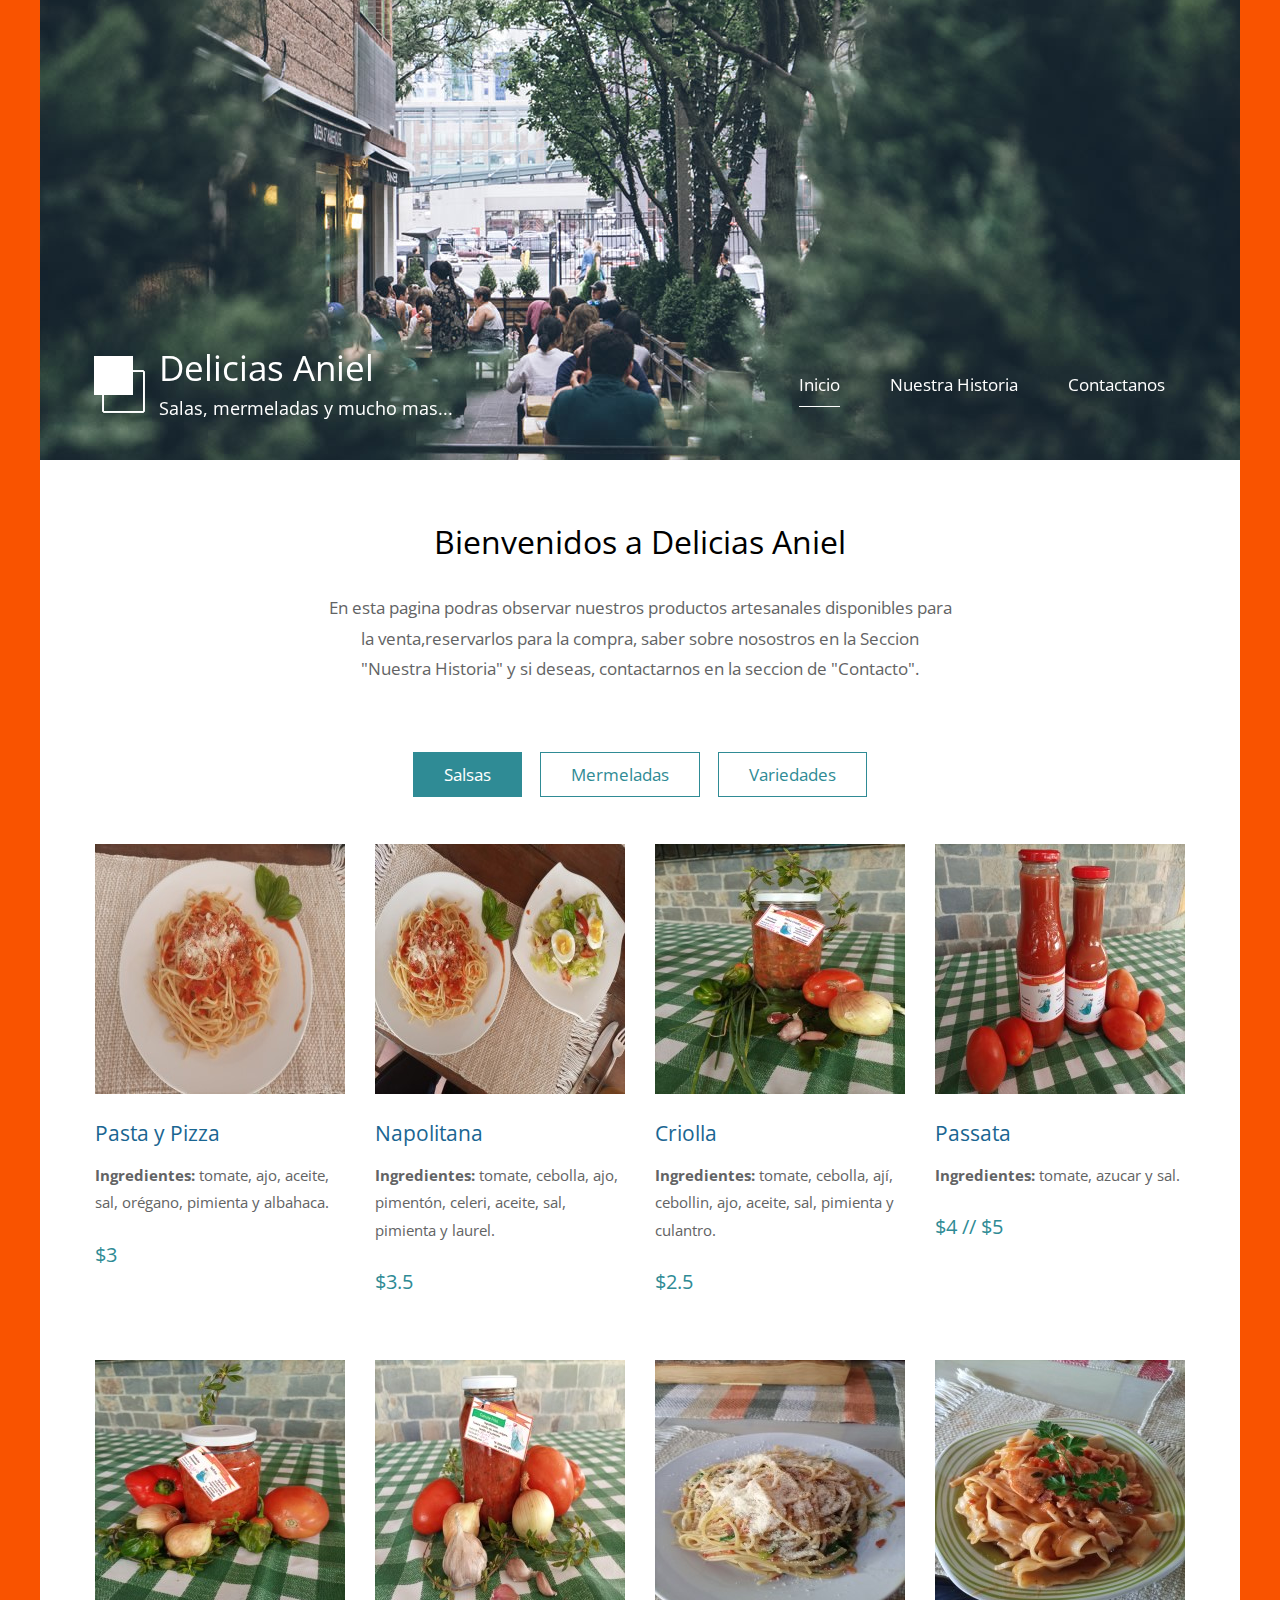
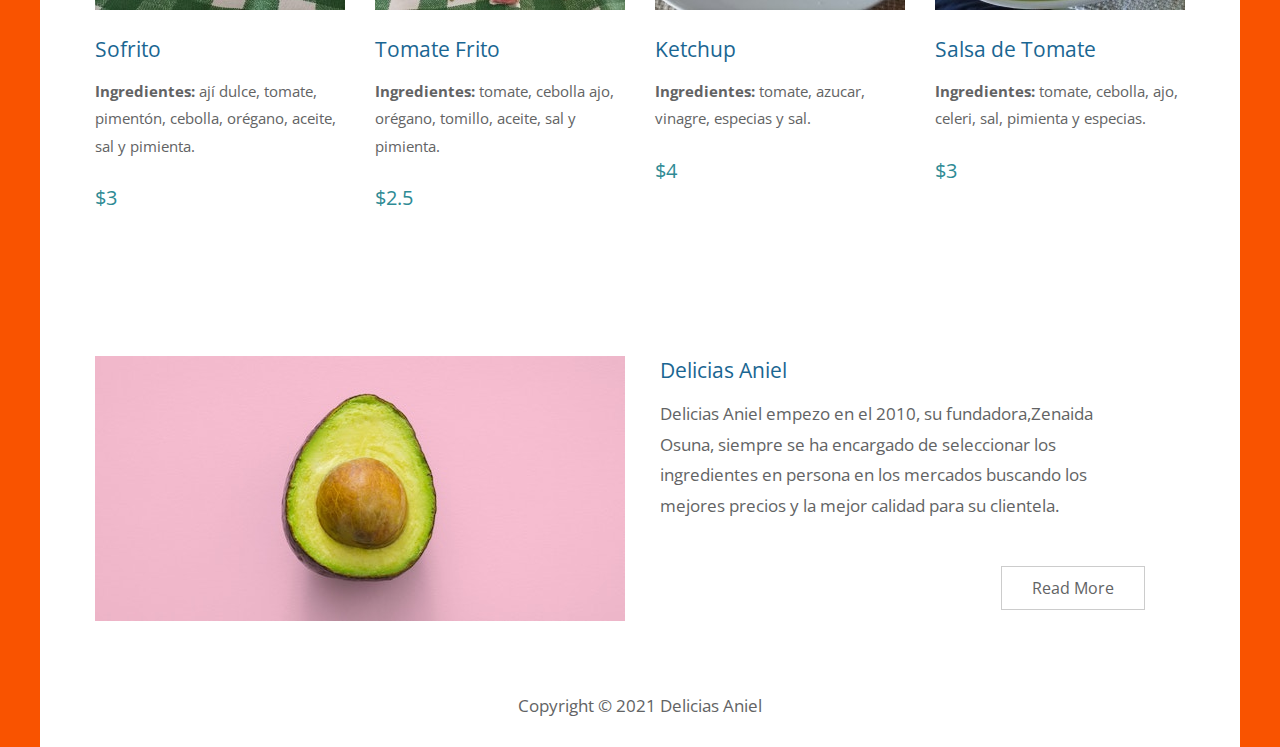
<file: index.html>
<!DOCTYPE html>
<html>

<head>
	<meta charset="UTF-8" />
    <meta name="viewport" content="width=device-width, initial-scale=1.0" />
    <meta http-equiv="X-UA-Compatible" content="ie=edge" />
    <title>Delicias Aniel </title>
    <link href="https://fonts.googleapis.com/css?family=Open+Sans:400" rel="stylesheet" />    
	<link href="css/templatemo-style.css" rel="stylesheet" />
</head>
<!--

Simple House

https://templatemo.com/tm-539-simple-house

-->
<body> 

	<div class="container">
	<!-- Top box -->
		<!-- Logo & Site Name -->
		<div class="placeholder">
			<div class="parallax-window" data-parallax="scroll" data-image-src="img/simple-house-01.jpg">
				<div class="tm-header">
					<div class="row tm-header-inner">
						<div class="col-md-6 col-12">
							<img src="img/simple-house-logo.png" alt="Logo" class="tm-site-logo" /> 
							<div class="tm-site-text-box">
								<h1 class="tm-site-title">Delicias Aniel</h1>
								<h6 class="tm-site-description">Salas, mermeladas y mucho mas...</h6>	
							</div>
						</div>
						<nav class="col-md-6 col-12 tm-nav">
							<ul class="tm-nav-ul">
								<li class="tm-nav-li"><a href="index.html" class="tm-nav-link active">Inicio</a></li>
								<li class="tm-nav-li"><a href="about.html" class="tm-nav-link">Nuestra Historia</a></li>
								<li class="tm-nav-li"><a href="contact.html" class="tm-nav-link">Contactanos</a></li>
							</ul>
						</nav>	
					</div>
				</div>
			</div>
		</div>

		<main>
			<header class="row tm-welcome-section">
				<h2 class="col-12 text-center tm-section-title">Bienvenidos a Delicias Aniel</h2>
				<p class="col-12 text-center">En esta pagina podras observar nuestros productos artesanales disponibles para la venta,reservarlos para la compra, saber sobre nosostros en la Seccion "Nuestra Historia" y si deseas, contactarnos en la seccion de "Contacto".</p>
			</header>
			
			<div class="tm-paging-links">
				<nav>
					<ul>
						<li class="tm-paging-item"><a href="#" class="tm-paging-link active">Salsas</a></li>
						<li class="tm-paging-item"><a href="#" class="tm-paging-link">Mermeladas</a></li>
						<li class="tm-paging-item"><a href="#" class="tm-paging-link">Variedades</a></li>
					</ul>
				</nav>
			</div>

			<!-- Gallery -->
			<div class="row tm-gallery">
				<!-- gallery page 1 -->
				<div id="tm-gallery-page-salsas" class="tm-gallery-page">
					<article class="col-lg-3 col-md-4 col-sm-6 col-12 tm-gallery-item">
						<figure>
							<img src="img/Galeria/Pasta.jpg" alt="Image" class="img-fluid tm-gallery-img" />
							<figcaption>
								<h4 class="tm-gallery-title">Pasta y Pizza</h4>
								<p class="tm-gallery-description"><b>Ingredientes:</b> tomate, ajo, aceite, sal, orégano, pimienta y albahaca.</p>
								<p class="tm-gallery-price">$3</p>
							</figcaption>
						</figure>
					</article>
					<article class="col-lg-3 col-md-4 col-sm-6 col-12 tm-gallery-item">
						<figure>
							<img src="img/Galeria/Plato02.jpg" alt="Image" class="img-fluid tm-gallery-img" />
							<figcaption>
								<h4 class="tm-gallery-title">Napolitana</h4>
								<p class="tm-gallery-description"><b>Ingredientes:</b> tomate, cebolla, ajo, pimentón, celeri, aceite, sal, pimienta y laurel.</p>
								<p class="tm-gallery-price">$3.5</p>
							</figcaption>
						</figure>
					</article>
					<article class="col-lg-3 col-md-4 col-sm-6 col-12 tm-gallery-item">
						<figure>
							<img src="img/Galeria/Criolla.jpg" alt="Image" class="img-fluid tm-gallery-img" />
							<figcaption>
								<h4 class="tm-gallery-title">Criolla</h4>
								<p class="tm-gallery-description"><b>Ingredientes:</b> tomate, cebolla, ají, cebollin, ajo, aceite, sal, pimienta y culantro.</p>
								<p class="tm-gallery-price">$2.5</p>
							</figcaption>
						</figure>
					</article>
					<article class="col-lg-3 col-md-4 col-sm-6 col-12 tm-gallery-item">
						<figure>
							<img src="img/Galeria/Passata.jpg" alt="Image" class="img-fluid tm-gallery-img" />
							<figcaption>
								<h4 class="tm-gallery-title">Passata</h4>
								<p class="tm-gallery-description"><b>Ingredientes:</b> tomate, azucar y sal.</p>
								<p class="tm-gallery-price">$4 // $5</p>
							</figcaption>
						</figure>
					</article>
					<article class="col-lg-3 col-md-4 col-sm-6 col-12 tm-gallery-item">
						<figure>
							<img src="img/Galeria/Sofrito.jpg" alt="Image" class="img-fluid tm-gallery-img" />
							<figcaption>
								<h4 class="tm-gallery-title">Sofrito</h4>
								<p class="tm-gallery-description"><b>Ingredientes:</b> ají dulce, tomate, pimentón, cebolla, orégano, aceite, sal y pimienta.</p>
								<p class="tm-gallery-price">$3</p>
							</figcaption>
						</figure>
					</article>
					<article class="col-lg-3 col-md-4 col-sm-6 col-12 tm-gallery-item">
						<figure>
							<img src="img/Galeria/Tomate frito.jpg" alt="Image" class="img-fluid tm-gallery-img" />
							<figcaption>
								<h4 class="tm-gallery-title">Tomate Frito</h4>
								<p class="tm-gallery-description"><b>Ingredientes:</b> tomate, cebolla ajo, orégano, tomillo, aceite, sal y pimienta.</p>
								<p class="tm-gallery-price">$2.5</p>
							</figcaption>
						</figure>
					</article>
					<article class="col-lg-3 col-md-4 col-sm-6 col-12 tm-gallery-item">
						<figure>
							<img src="img/Galeria/Plato01.jpg" alt="Image" class="img-fluid tm-gallery-img" />
							<figcaption>
								<h4 class="tm-gallery-title">Ketchup</h4>
								<p class="tm-gallery-description"><b>Ingredientes:</b> tomate, azucar, vinagre, especias y sal.</p>
								<p class="tm-gallery-price">$4</p>
							</figcaption>
						</figure>
					</article>
					<article class="col-lg-3 col-md-4 col-sm-6 col-12 tm-gallery-item">
						<figure>
							<img src="img/Galeria/Plato03.jpg" alt="Image" class="img-fluid tm-gallery-img" />
							<figcaption>
								<h4 class="tm-gallery-title">Salsa de Tomate</h4>
								<p class="tm-gallery-description"><b>Ingredientes:</b> tomate, cebolla, ajo, celeri, sal, pimienta y especias.</p>
								<p class="tm-gallery-price">$3</p>
							</figcaption>
						</figure>
					</article>
				</div> <!-- gallery page 1 -->
				
				<!-- gallery page 2 -->
				<div id="tm-gallery-page-mermeladas" class="tm-gallery-page hidden">
					<article class="col-lg-3 col-md-4 col-sm-6 col-12 tm-gallery-item">
						<figure>
							<img src="img/Galeria/guayaba.jpg" alt="Image" class="img-fluid tm-gallery-img" />
							<figcaption>
								<h4 class="tm-gallery-title">Guayaba</h4>
								<p class="tm-gallery-description"><b>Ingredientes:</b> guayaba, limon y azucar.</p>
								<p class="tm-gallery-price">$1.5 // $2</p>
							</figcaption>
						</figure>
					</article>
					<article class="col-lg-3 col-md-4 col-sm-6 col-12 tm-gallery-item">
						<figure>
							<img src="img/Galeria/manga.jpg" alt="Image" class="img-fluid tm-gallery-img" />
							<figcaption>
								<h4 class="tm-gallery-title">Mangaranja</h4>
								<p class="tm-gallery-description"><b>Ingredientes:</b> naranja, manga, limon y azucar.</p>
								<p class="tm-gallery-price">$1.5 // $2</p>
							</figcaption>
						</figure>
					</article>
					<article class="col-lg-3 col-md-4 col-sm-6 col-12 tm-gallery-item">
						<figure>
							<img src="img/Galeria/mora.jpg" alt="Image" class="img-fluid tm-gallery-img" />
							<figcaption>
								<h4 class="tm-gallery-title">Mora</h4>
								<p class="tm-gallery-description"><b>Ingredientes:</b> mora, limon y azucar.</p>
								<p class="tm-gallery-price">$2.5</p>
							</figcaption>
						</figure>
					</article>
					<article class="col-lg-3 col-md-4 col-sm-6 col-12 tm-gallery-item">
						<figure>
							<img src="img/Galeria/fresa.jpg" alt="Image" class="img-fluid tm-gallery-img" />
							<figcaption>
								<h4 class="tm-gallery-title">Fresa</h4>
								<p class="tm-gallery-description"><b>Ingredientes:</b> fresa, limon y azucar.</p>
								<p class="tm-gallery-price">$2</p>
							</figcaption>
						</figure>
					</article>
					<article class="col-lg-3 col-md-4 col-sm-6 col-12 tm-gallery-item">
						<figure>
							<img src="img/Galeria/melocoton.jpg" alt="Image" class="img-fluid tm-gallery-img" />
							<figcaption>
								<h4 class="tm-gallery-title">Melocoton</h4>
								<p class="tm-gallery-description"><b>Ingredientes:</b> melocoton, limon y azucar.</p>
								<p class="tm-gallery-price">$2</p>
							</figcaption>
						</figure>
					</article>
					<article class="col-lg-3 col-md-4 col-sm-6 col-12 tm-gallery-item">
						<figure>
							<img src="img/Galeria/piña.jpg" alt="Image" class="img-fluid tm-gallery-img" />
							<figcaption>
								<h4 class="tm-gallery-title">Piña y Jengibre</h4>
								<p class="tm-gallery-description"><b>Ingredientes:</b> piña, jengibre, limon y azucar.</p>
								<p class="tm-gallery-price">$2.5</p>
							</figcaption>
						</figure>
					</article>
				</div> <!-- gallery page 2 -->
				
				<!-- gallery page 3 -->
				<div id="tm-gallery-page-variedades" class="tm-gallery-page hidden">
					<article class="col-lg-3 col-md-4 col-sm-6 col-12 tm-gallery-item">
						<figure>
							<img src="img/Galeria/granola.jpg" alt="Image" class="img-fluid tm-gallery-img" />
							<figcaption>
								<h4 class="tm-gallery-title">Granola</h4>
								<p class="tm-gallery-description"><b>Ingredientes:</b> avena, mani, afrecho, coco, pasas, chocolate, papelon, ajonjoli y margarina.</p>
								<p class="tm-gallery-price">$3</p>
							</figcaption>
						</figure>
					</article>
					<article class="col-lg-3 col-md-4 col-sm-6 col-12 tm-gallery-item">
						<figure>
							<img src="img/Galeria/aji.jpg" alt="Image" class="img-fluid tm-gallery-img" />
							<figcaption>
								<h4 class="tm-gallery-title">Ají Amarillo</h4>
								<p class="tm-gallery-description"><b>Ingredientes:</b> ají amarillo, aceite, y sal.</p>
								<p class="tm-gallery-price">$3</p>
							</figcaption>
						</figure>
					</article>
					<article class="col-lg-3 col-md-4 col-sm-6 col-12 tm-gallery-item">
						<figure>
							<img src="img/Galeria/MOJITO.jpg" alt="Image" class="img-fluid tm-gallery-img" />
							<figcaption>
								<h4 class="tm-gallery-title">Mojito Criollo</h4>
								<p class="tm-gallery-description"><b>Ingredientes:</b> ají dulce, cebolla, ajo, aceite, sal y pimienta.</p>
								<p class="tm-gallery-price">$2</p>
							</figcaption>
						</figure>
					</article>
					<article class="col-lg-3 col-md-4 col-sm-6 col-12 tm-gallery-item">
						<figure>
							<img src="img/Galeria/Pasteles.jpg" alt="Image" class="img-fluid tm-gallery-img" />
							<figcaption>
								<h4 class="tm-gallery-title">Pasteles</h4>
								<p class="tm-gallery-description"><b>Ingredientes:</b> carne/pollo/cochino.</p>
								<p class="tm-gallery-price">$3</p>
							</figcaption>
						</figure>
					</article>
					<article class="col-lg-3 col-md-4 col-sm-6 col-12 tm-gallery-item">
						<figure>
							<img src="img/Galeria/tamales.jpg" alt="Image" class="img-fluid tm-gallery-img" />
							<figcaption>
								<h4 class="tm-gallery-title">Tamales</h4>
								<p class="tm-gallery-description"><b>Ingredientes:</b> carne o pollo.</p>
								<p class="tm-gallery-price">$3</p>
							</figcaption>
						</figure>
					</article>
					<article class="col-lg-3 col-md-4 col-sm-6 col-12 tm-gallery-item">
						<figure>
							<img src="img/Galeria/Dulce.jpg" alt="Image" class="img-fluid tm-gallery-img" />
							<figcaption>
								<h4 class="tm-gallery-title">Dulce de Lechoza</h4>
								<p class="tm-gallery-description"><b>Ingredientes:</b> lechoza, papelon, clavo especia, anis estrellado y canela.</p>
								<p class="tm-gallery-price">$3</p>
							</figcaption>
						</figure>
					</article>

				</div> <!-- gallery page 3 -->
			</div>
			<div class="tm-section tm-container-inner">
				<div class="row">
					<div class="col-md-6">
						<figure class="tm-description-figure">
							<img src="img/img-01.jpg" alt="Image" class="img-fluid" />
						</figure>
					</div>
					<div class="col-md-6">
						<div class="tm-description-box"> 
							<h4 class="tm-gallery-title">Delicias Aniel</h4>
							<p class="tm-mb-45">Delicias Aniel empezo en el 2010, su fundadora,Zenaida Osuna, siempre se ha encargado de seleccionar los ingredientes en persona en los mercados buscando los mejores precios y la mejor calidad para su clientela.</p>
							<a href="about.html" class="tm-btn tm-btn-default tm-right">Read More</a>
						</div>
					</div>
				</div>
			</div>
		</main>

		<footer class="tm-footer text-center">
			<p>Copyright &copy; 2021 Delicias Aniel </p>
		</footer>
	</div>
	<script src="js/jquery.min.js"></script>
	<script src="js/parallax.min.js"></script>
	<script>
		$(document).ready(function(){
			// Handle click on paging links
			$('.tm-paging-link').click(function(e){
				e.preventDefault();
				
				var page = $(this).text().toLowerCase();
				$('.tm-gallery-page').addClass('hidden');
				$('#tm-gallery-page-' + page).removeClass('hidden');
				$('.tm-paging-link').removeClass('active');
				$(this).addClass("active");
			});
		});
	</script>
</body>
</html>
</file>
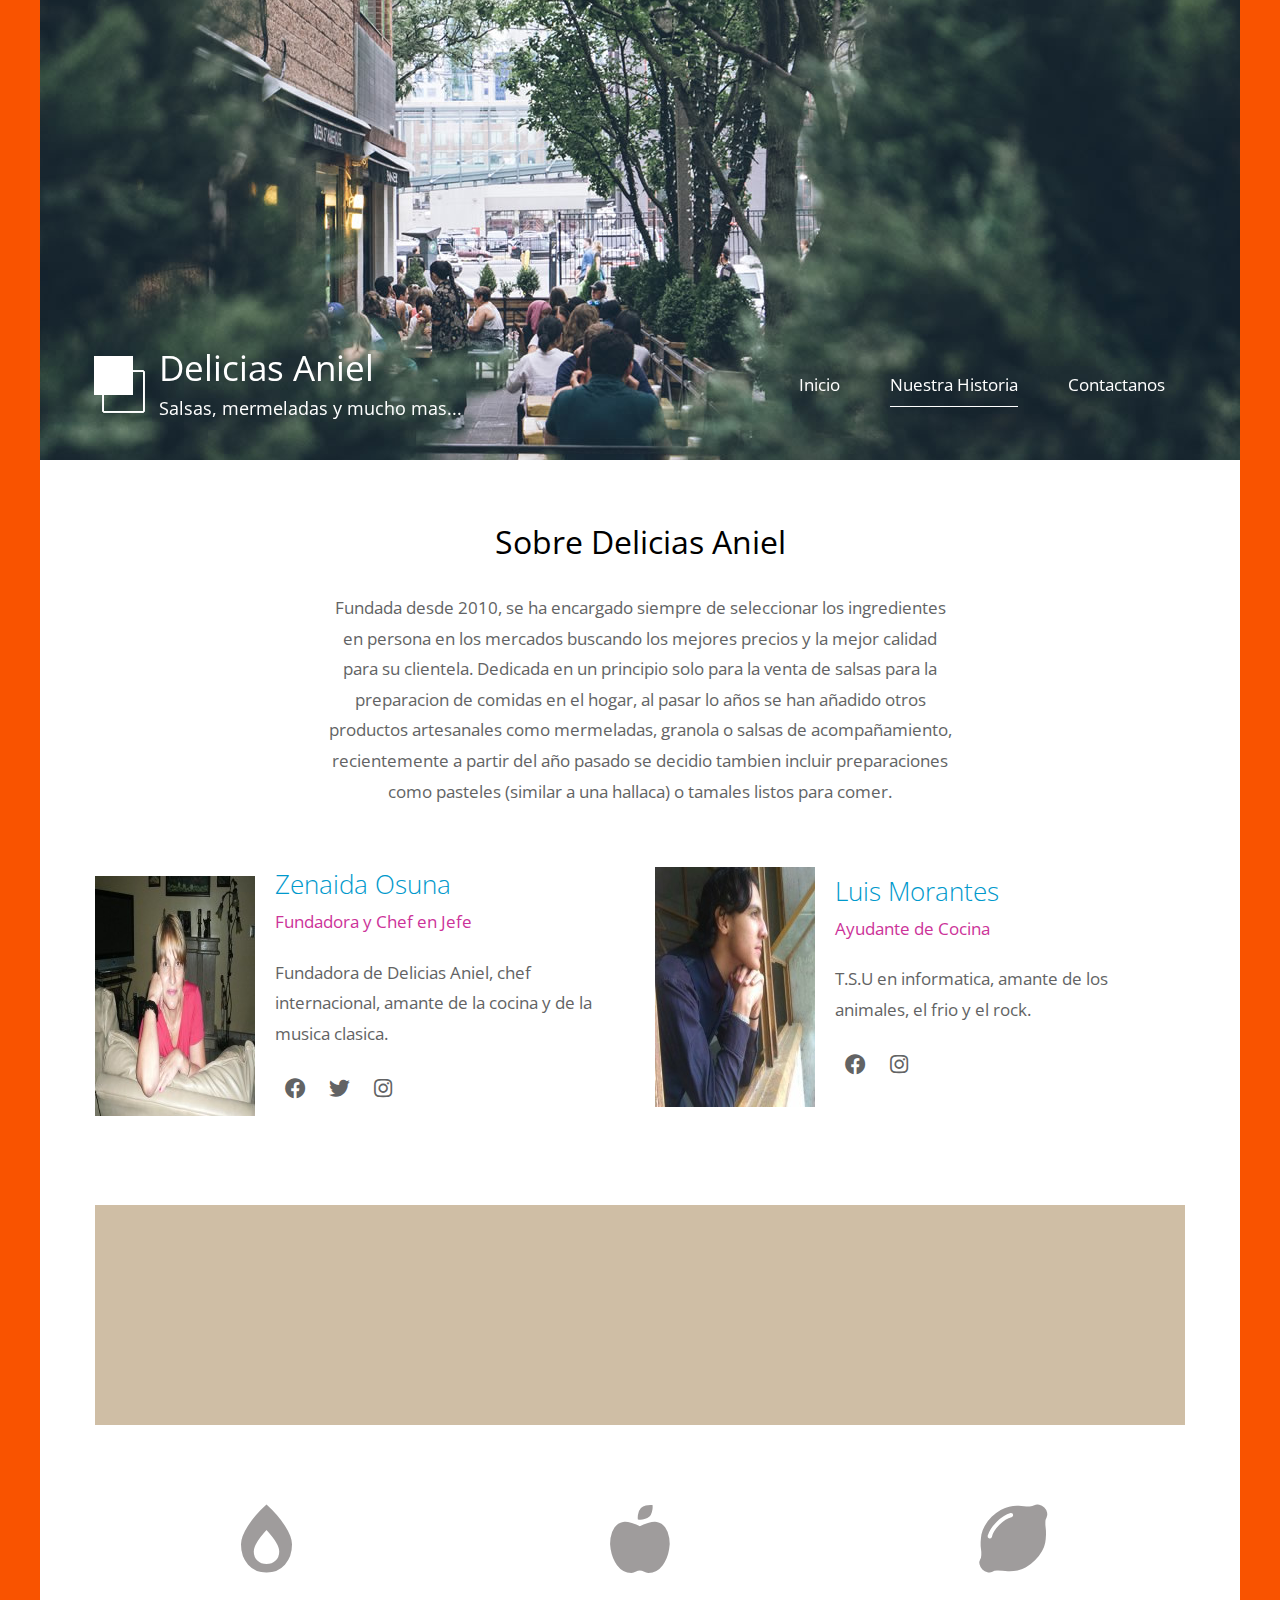
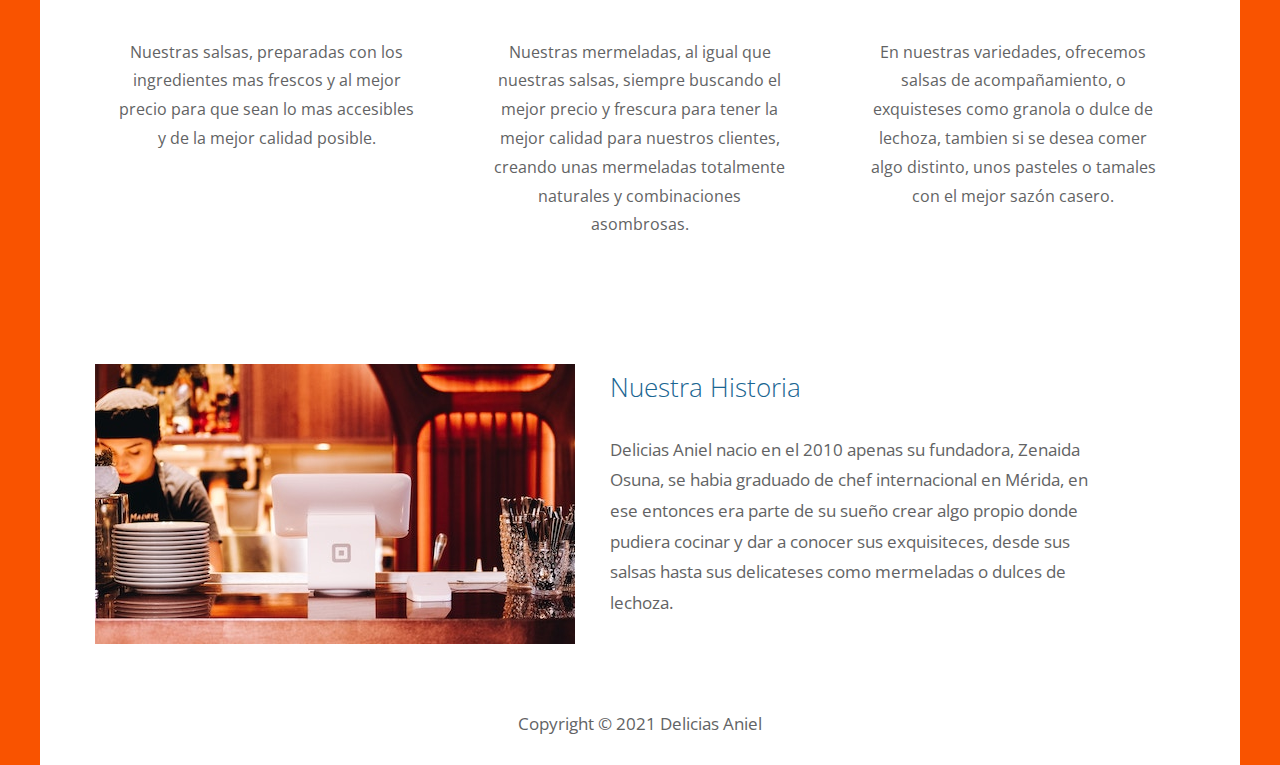
<file: about.html>
<!DOCTYPE html>
<html>

<head>
	<meta charset="UTF-8" />
    <meta name="viewport" content="width=device-width, initial-scale=1.0" />
    <meta http-equiv="X-UA-Compatible" content="ie=edge" />
    <title>Delicias Aniel - Nuestra Historia</title>
    <link href="https://fonts.googleapis.com/css?family=Open+Sans:300,400" rel="stylesheet" />
    <link href="css/all.min.css" rel="stylesheet" />
	<link href="css/templatemo-style.css" rel="stylesheet" />
</head>
<!--

Simple House

https://templatemo.com/tm-539-simple-house

-->
<body> 

	<div class="container">
	<!-- Top box -->
		<!-- Logo & Site Name -->
		<div class="placeholder">
			<div class="parallax-window" data-parallax="scroll" data-image-src="img/simple-house-01.jpg">
				<div class="tm-header">
					<div class="row tm-header-inner">
						<div class="col-md-6 col-12">
							<img src="img/simple-house-logo.png" alt="Logo" class="tm-site-logo" /> 
							<div class="tm-site-text-box">
								<h1 class="tm-site-title">Delicias Aniel</h1>
								<h6 class="tm-site-description">Salsas, mermeladas y mucho mas...</h6>	
							</div>
						</div>
						<nav class="col-md-6 col-12 tm-nav">
							<ul class="tm-nav-ul">
								<li class="tm-nav-li"><a href="index.html" class="tm-nav-link">Inicio</a></li>
								<li class="tm-nav-li"><a href="about.html" class="tm-nav-link active">Nuestra Historia</a></li>
								<li class="tm-nav-li"><a href="contact.html" class="tm-nav-link">Contactanos</a></li>
							</ul>
						</nav>	
					</div>
				</div>
			</div>
		</div>

		<main>
			<header class="row tm-welcome-section">
				<h2 class="col-12 text-center tm-section-title">Sobre Delicias Aniel</h2>
				<p class="col-12 text-center">Fundada desde 2010, se ha encargado siempre de seleccionar los ingredientes en persona en los mercados buscando los mejores precios y la mejor calidad para su clientela. Dedicada en un principio solo para la venta de salsas para la preparacion de comidas en el hogar, al pasar lo años se han añadido otros productos artesanales como mermeladas, granola o salsas de acompañamiento, recientemente a partir del año pasado se decidio tambien incluir preparaciones como pasteles (similar a una hallaca) o tamales listos para comer.</p>
			</header>

			<div class="tm-container-inner tm-persons">
				<div class="row">
					<article class="col-lg-6">
						<figure class="tm-person">
							<img src="img/Zena.jpg" alt="Image" class="img-fluid tm-person-img" />
							<figcaption class="tm-person-description">
								<h4 class="tm-person-name">Zenaida Osuna</h4>
								<p class="tm-person-title">Fundadora y Chef en Jefe </p>
								<p class="tm-person-about">Fundadora de Delicias Aniel, chef internacional, amante de la cocina y de la musica clasica.</p>
								<div>
									<a href="https://fb.com" class="tm-social-link"><i class="fab fa-facebook tm-social-icon"></i></a>
									<a href="https://twitter.com" class="tm-social-link"><i class="fab fa-twitter tm-social-icon"></i></a>
									<a href="https://instagram.com" class="tm-social-link"><i class="fab fa-instagram tm-social-icon"></i></a>
								</div>
							</figcaption>
						</figure>
					</article>
					<article class="col-lg-6">
						<figure class="tm-person">
							<img src="img/Luis.jpg" alt="Image" class="img-fluid tm-person-img" />
							<figcaption class="tm-person-description">
								<h4 class="tm-person-name">Luis Morantes</h4>
								<p class="tm-person-title">Ayudante de Cocina</p>
								<p class="tm-person-about">T.S.U en informatica, amante de los animales, el frio y el rock.</p>
								<div>
									<a href="https://fb.com/luis.morantesregnault" class="tm-social-link"><i class="fab fa-facebook tm-social-icon"></i></a>
									<a href="https://instagram.com/ruisu_migero305" class="tm-social-link"><i class="fab fa-instagram tm-social-icon"></i></a>
								</div>
							</figcaption>
						</figure>
					</article>
				</div>
			</div>
			<div class="tm-container-inner tm-featured-image">
				<div class="row">
					<div class="col-12">
						<div class="placeholder-2">
							<div class="parallax-window-2" data-parallax="scroll" data-image-src="img/about-05.jpg"></div>		
						</div>
					</div>
				</div>
			</div>
			<div class="tm-container-inner tm-features">
				<div class="row">
					<div class="col-lg-4">
						<div class="tm-feature">
							<i class="fas fa-4x fa-burn tm-feature-icon"></i>
							<p class="tm-feature-description">Nuestras salsas, preparadas con los ingredientes mas frescos y al mejor precio para que sean lo mas accesibles y de la mejor calidad posible. </p>
							
						</div>
					</div>
					<div class="col-lg-4">
						<div class="tm-feature">
							<i class="fas fa-4x fa-apple-alt tm-feature-icon"></i>
							<p class="tm-feature-description">Nuestras mermeladas, al igual que nuestras salsas, siempre buscando el mejor precio y frescura para tener la mejor calidad para nuestros clientes, creando unas mermeladas totalmente naturales y combinaciones asombrosas.</p>
							
						</div>
					</div>
					<div class="col-lg-4">
						<div class="tm-feature">
							<i class="fas fa-4x fa-lemon tm-feature-icon"></i>
							<p class="tm-feature-description">En nuestras variedades, ofrecemos salsas de acompañamiento, o exquisteses como granola o dulce de lechoza, tambien si se desea comer algo distinto, unos pasteles o tamales con el mejor sazón casero.</p>
						</div>
					</div>
				</div>
			</div>
			<div class="tm-container-inner tm-history">
				<div class="row">
					<div class="col-12">
						<div class="tm-history-inner">
							<img src="img/about-06.jpg" alt="Image" class="img-fluid tm-history-img" />
							<div class="tm-history-text"> 
								<h4 class="tm-history-title">Nuestra Historia</h4>
								<p class="tm-mb-p">Delicias Aniel nacio en el 2010 apenas su fundadora, Zenaida Osuna, se habia graduado de chef internacional en Mérida, en ese entonces era parte de su sueño crear algo propio donde pudiera cocinar y dar a conocer sus exquisiteces, desde sus salsas hasta sus delicateses como mermeladas o dulces de lechoza. </p>
							</div>
						</div>	
					</div>
				</div>
			</div>
		</main>

		<footer class="tm-footer text-center">
			<p>Copyright &copy; 2021 Delicias Aniel</p>
		</footer>
	</div>
	<script src="js/jquery.min.js"></script>
	<script src="js/parallax.min.js"></script>
</body>
</html>
</file>
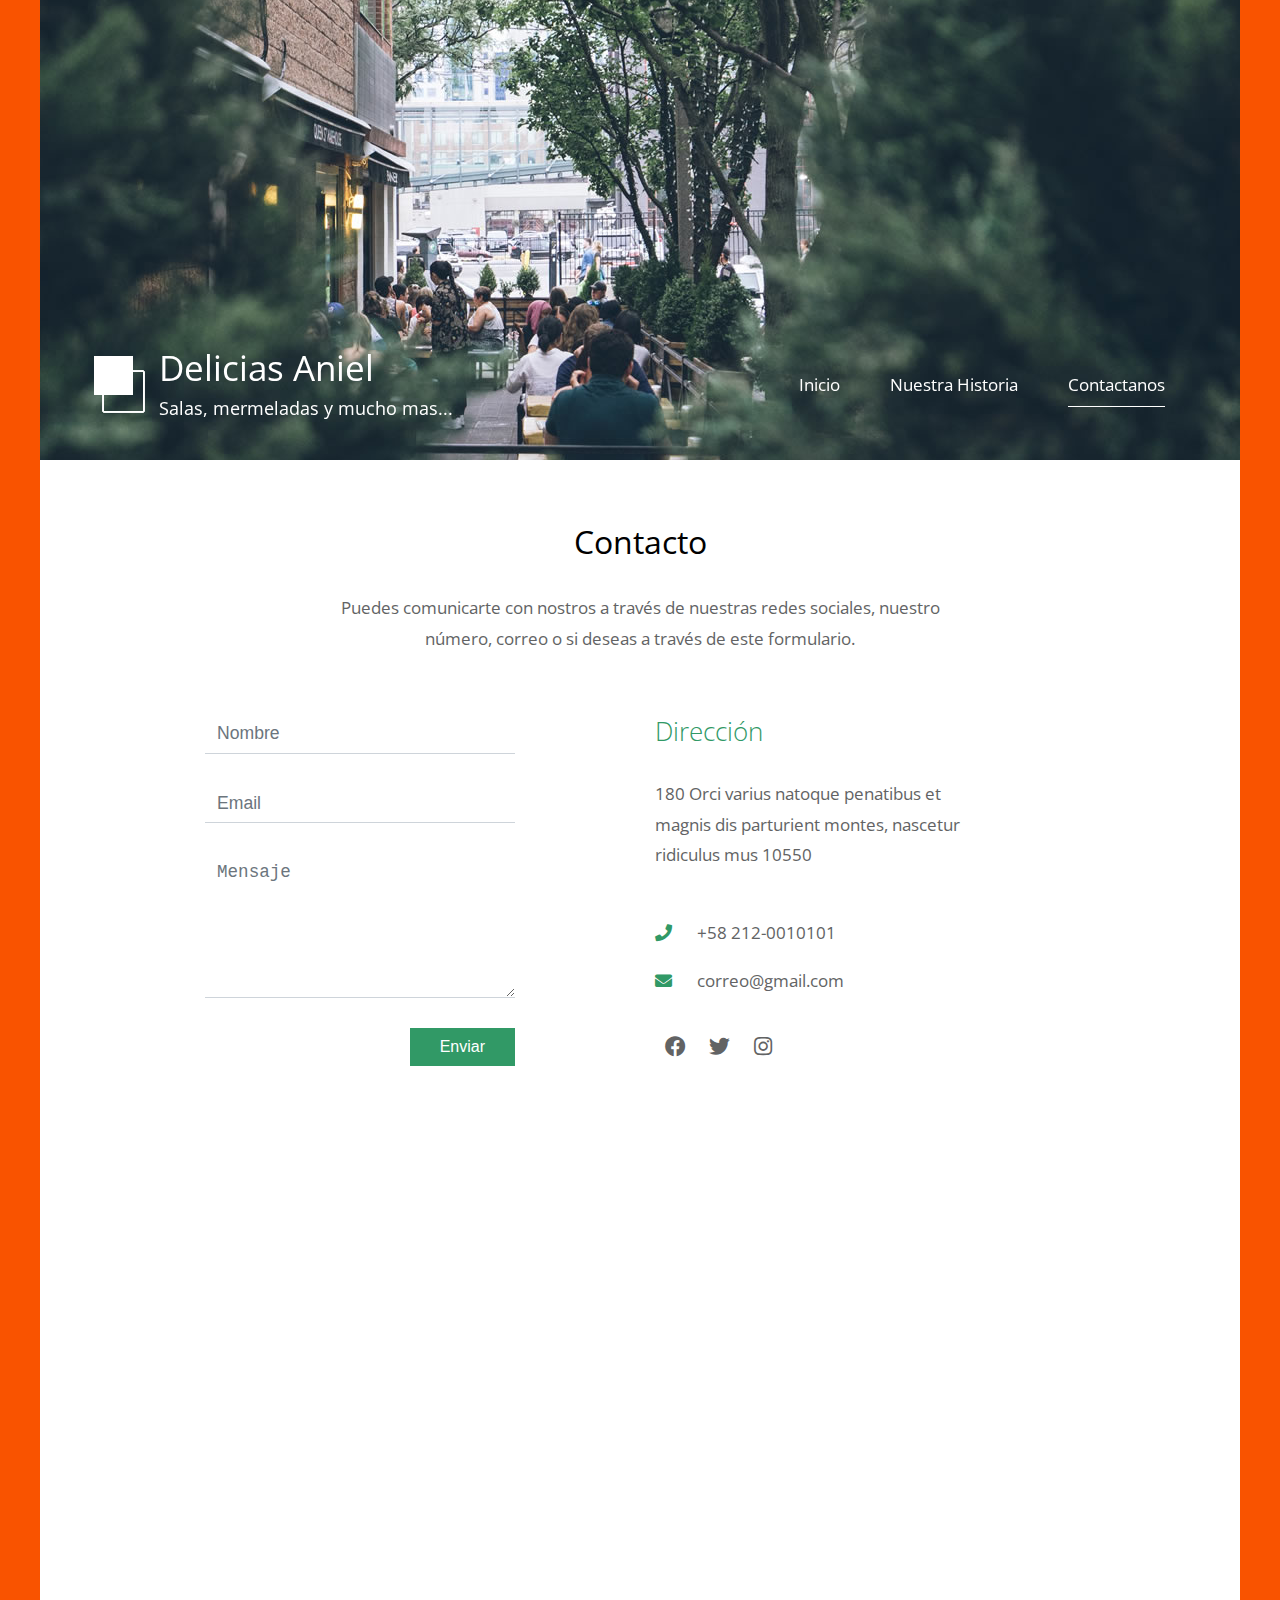
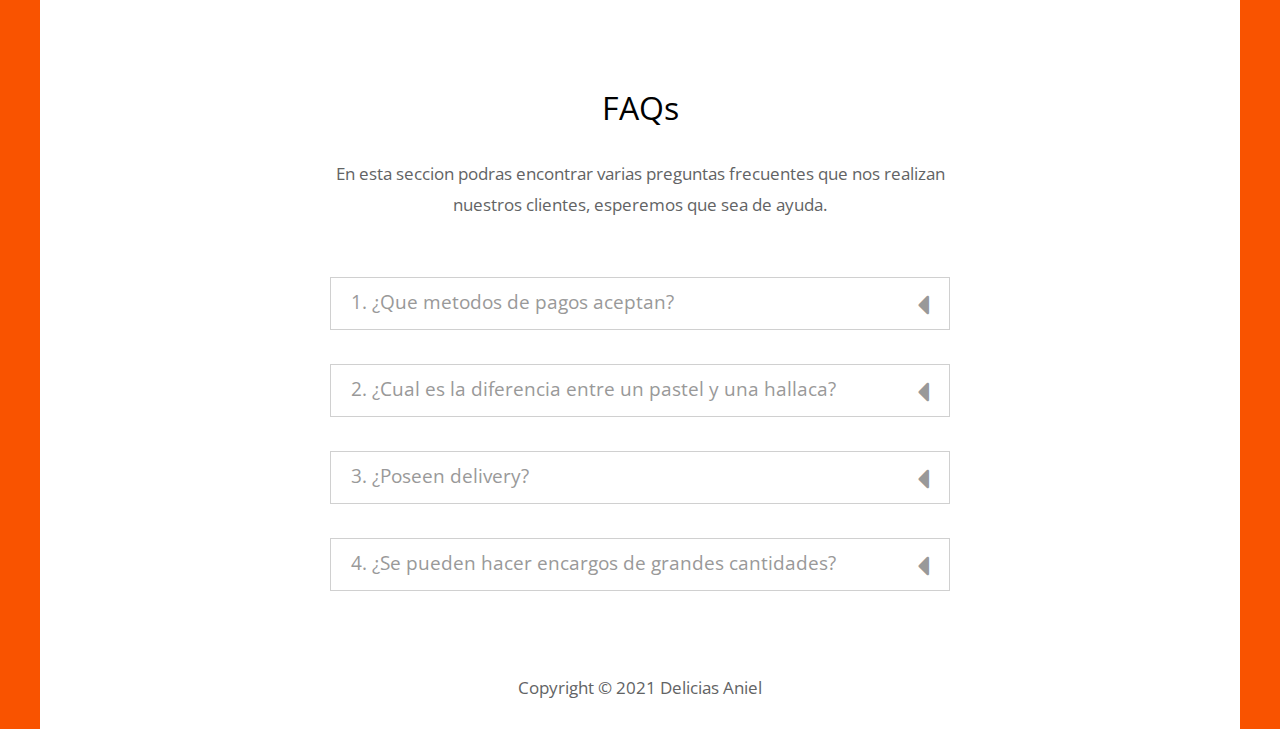
<file: contact.html>
<!DOCTYPE html>
<html>

<head>
	<meta charset="UTF-8" />
    <meta name="viewport" content="width=device-width, initial-scale=1.0" />
    <meta http-equiv="X-UA-Compatible" content="ie=edge" />
    <title>Delicias Aniel - Contacto</title>
    <link href="https://fonts.googleapis.com/css?family=Open+Sans:300,400" rel="stylesheet" />
    <link href="css/all.min.css" rel="stylesheet" />
	<link href="css/templatemo-style.css" rel="stylesheet" />
</head>
<!--

Simple House

https://templatemo.com/tm-539-simple-house

-->
<body> 

	<div class="container">
	<!-- Top box -->
		<!-- Logo & Site Name -->
		<div class="placeholder">
			<div class="parallax-window" data-parallax="scroll" data-image-src="img/simple-house-01.jpg">
				<div class="tm-header">
					<div class="row tm-header-inner">
						<div class="col-md-6 col-12">
							<img src="img/simple-house-logo.png" alt="Logo" class="tm-site-logo" /> 
							<div class="tm-site-text-box">
								<h1 class="tm-site-title">Delicias Aniel</h1>
								<h6 class="tm-site-description">Salas, mermeladas y mucho mas...</h6>	
							</div>
						</div>
						<nav class="col-md-6 col-12 tm-nav">
							<ul class="tm-nav-ul">
								<li class="tm-nav-li"><a href="index.html" class="tm-nav-link">Inicio</a></li>
								<li class="tm-nav-li"><a href="about.html" class="tm-nav-link">Nuestra Historia</a></li>
								<li class="tm-nav-li"><a href="contact.html" class="tm-nav-link active">Contactanos</a></li>
							</ul>
						</nav>	
					</div>
				</div>
			</div>
		</div>

		<main>
			<header class="row tm-welcome-section">
				<h2 class="col-12 text-center tm-section-title">Contacto </h2>
				<p class="col-12 text-center">Puedes comunicarte con nostros a través de nuestras redes sociales, nuestro número, correo o si deseas a través de este formulario.</p>
			</header>

			<div class="tm-container-inner-2 tm-contact-section">
				<div class="row">
					<div class="col-md-6">
						<form action="contact.php" method="POST" class="tm-contact-form">
					        <div class="form-group">
					          <input type="text" id="name" name="name" class="form-control" placeholder="Nombre" required="" />
					        </div>
					        
					        <div class="form-group">
					          <input type="email" id="email" name="email" class="form-control" placeholder="Email" required="" />
					        </div>
				
					        <div class="form-group">
					          <textarea rows="5" id="message" name="message" class="form-control" placeholder="Mensaje" required=""></textarea>
					        </div>
					
					        <div class="form-group tm-d-flex">
					          <button type="submit" class="tm-btn tm-btn-success tm-btn-right">
					            Enviar
					          </button>
					        </div>
						</form>
					</div>
					<div class="col-md-6">
						<div class="tm-address-box">
							<h4 class="tm-info-title tm-text-success">Dirección</h4>
							<address>
								180 Orci varius natoque penatibus et magnis dis parturient montes, nascetur ridiculus mus 10550
							</address>
							<a href="tel:080-090-0110" class="tm-contact-link">
								<i class="fas fa-phone tm-contact-icon"></i>+58 212-0010101
							</a>
							<a href="mailto:info@company.co" class="tm-contact-link">
								<i class="fas fa-envelope tm-contact-icon"></i>correo@gmail.com
							</a>
							<div class="tm-contact-social">
								<a href="https://fb.com/templatemo" class="tm-social-link"><i class="fab fa-facebook tm-social-icon"></i></a>
								<a href="#" class="tm-social-link"><i class="fab fa-twitter tm-social-icon"></i></a>
								<a href="#" class="tm-social-link"><i class="fab fa-instagram tm-social-icon"></i></a>
							</div>
						</div>
					</div>
				</div>
			</div>
            
<!-- How to change your own map point
	1. Go to Google Maps
	2. Click on your location point
	3. Click "Share" and choose "Embed map" tab
	4. Copy only URL and paste it within the src="" field below
-->
			<div class="tm-container-inner-2 tm-map-section">
				<div class="row">
					<div class="col-12">
						<div class="tm-map">
							<iframe src="https://www.google.com/maps/embed?pb=!1m18!1m12!1m3!1d31399.348356124265!2d-67.05930263087134!3d10.348398177210207!2m3!1f0!2f0!3f0!3m2!1i1024!2i768!4f13.1!3m3!1m2!1s0x8c2a8cfc2983b6f3%3A0x8aa18fdf683af211!2sLos%20Teques%2C%20Miranda!5e0!3m2!1ses!2sve!4v1627785811262!5m2!1ses!2sve" frameborder="0" style="border:0;" allowfullscreen=""></iframe>
						</div>
					</div>
				</div>
			</div>
			<div class="tm-container-inner-2 tm-info-section">
				<div class="row">
					<!-- FAQ -->
					<div class="col-12 tm-faq">
						<h2 class="text-center tm-section-title">FAQs</h2>
						<p class="text-center">En esta seccion podras encontrar varias preguntas frecuentes que nos realizan nuestros clientes, esperemos que sea de ayuda.</p>
						<div class="tm-accordion">
							<button class="accordion">1. ¿Que metodos de pagos aceptan?</button>
							<div class="panel">
							  <p>Disponemos de transferencia bancaria, divisas en efectivo o inclusive PayPal.</p>
							</div>
							
							<button class="accordion">2. ¿Cual es la diferencia entre un pastel y una hallaca?</button>
							<div class="panel">
							  <p>Las hallacas suelen llevar aceitunas, pimenton en tiras, pasas, cebolla en tiras, huevo, entre otros ademas de su respectivo guiso. En el caso de nuestros pasteles, solo llevan el guiso y vienen en par en vez de unidad, nuestros guisos varian desde carne, pollo y/o cochino.</p>
							</div>
							
							<button class="accordion">3. ¿Poseen delivery?</button>
							<div class="panel">
							  <p>Si, poseemos delivery, totalmente gratis y tambien pick up si el cliente lo desea.</p>
							</div>
							
							<button class="accordion">4. ¿Se pueden hacer encargos de grandes cantidades?</button>
							<div class="panel">
								<p>Por supuesto, con anticipación se pueden realizar grandes pedidos de nuestros productos artesanales.</p>
							</div>
						</div>	
					</div>
				</div>
			</div>
		</main>

		<footer class="tm-footer text-center">
			<p>Copyright &copy; 2021 Delicias Aniel</p>
		</footer>
	</div>
	<script src="js/jquery.min.js"></script>
	<script src="js/parallax.min.js"></script>
	<script>
		$(document).ready(function(){
			var acc = document.getElementsByClassName("accordion");
			var i;
			
			for (i = 0; i < acc.length; i++) {
			  acc[i].addEventListener("click", function() {
			    this.classList.toggle("active");
			    var panel = this.nextElementSibling;
			    if (panel.style.maxHeight) {
			      panel.style.maxHeight = null;
			    } else {
			      panel.style.maxHeight = panel.scrollHeight + "px";
			    }
			  });
			}	
		});
	</script>
</body>
</html>
</file>
<file: css/templatemo-style.css>
/*

Simple House

https://templatemo.com/tm-539-simple-house

*/

ul, nav, body, h1, h2, h4, h6, p, figure {
  margin: 0;
  padding: 0;
}

a, button { transition: all 0.3s ease; }

/* Bootstrap grid system  */

html {
  box-sizing: border-box;
  -ms-overflow-style: scrollbar;
}

*,
*::before,
*::after {
  box-sizing: inherit;
}

.container {
  width: 100%;
  max-width: 1200px;
  margin-right: auto;
  margin-left: auto;
}

.tm-container-inner,
.tm-container-inner-2 {
  padding-left: 15px;
  padding-right: 15px;
}

.row {
  display: -ms-flexbox;
  display: flex;
  -ms-flex-wrap: wrap;
  flex-wrap: wrap;
  margin-left: -15px;
  margin-right: -15px;
}

.col-lg-3,
.col-lg-4,
.col-lg-6,
.col-md-4,
.col-md-6,
.col-sm-6, 
.col-12 {
  position: relative;
  width: 100%;
  padding-right: 15px;
  padding-left: 15px;
}

.col-12 {
  -ms-flex: 0 0 100%;
  flex: 0 0 100%;
  max-width: 100%;
}

@media (min-width: 576px) {
  .col-sm-6 {
    -ms-flex: 0 0 50%;
    flex: 0 0 50%;
    max-width: 50%;
  }
}

@media (min-width: 768px) {
  .col-md-4 {
    -ms-flex: 0 0 33.333333%;
    flex: 0 0 33.333333%;
    max-width: 33.333333%;
  }
  
  .col-md-6 {
    -ms-flex: 0 0 50%;
    flex: 0 0 50%;
    max-width: 50%;
  }
}

@media (min-width: 992px) {
  .col-lg-3 {
    -ms-flex: 0 0 25%;
    flex: 0 0 25%;
    max-width: 25%;
  }
  
  .col-lg-4 {
    -ms-flex: 0 0 33.333333%;
    flex: 0 0 33.333333%;
    max-width: 33.333333%;
  }
  
  .col-lg-6 {
    -ms-flex: 0 0 50%;
    flex: 0 0 50%;
    max-width: 50%;
  }
}

/*
  primary: #2D99CC
  success: #319966
  danger: #993332
*/

.tm-btn {
  display: inline-block;
  font-size: 1rem;
  width: auto;
  padding: 10px 30px;
  text-decoration: none;
  cursor: pointer;
  border: 0;
}

.tm-btn-default {
  border: 1px solid #ccc;
  background-color: transparent;
  color: #626364;
}

.tm-btn-default:hover,
.tm-btn-default:focus {
  color: white;
  background-color: #98999A;
}

.tm-btn-primary {
  background-color: #2D99CC;
  color: white;
}

.tm-btn-primary:hover,
.tm-btn-primary:focus {
  background-color: #1b6f96;
}

.tm-btn-success {
  background-color: #319966;
  color: white;
}

.tm-btn-success:hover,
.tm-btn-success:focus {
  background-color: #1d6e46;
}

.tm-btn-danger {
  background-color: #993332;
  color: white;
}

.tm-btn-danger:hover,
.tm-btn-danger:focus {
  background-color: #752423;
}

.tm-mb-45 {
  margin-bottom: 45px;
}

.tm-mb-p {
    margin-bottom: 20px;
}

.tm-text-success {
  color: #319966;
}

.text-center {
  text-align: center;
}

.hidden {
  display: none !important;
}

.img-fluid {
  max-width: 100%;
  height: auto;
}

body {
  font-family: 'Open Sans', Arial, sans-serif;
  font-size: 17px;
  background-color: #f95300;
  overflow-x: hidden;
}

.container {
  background-color: white;
}

p, address {
  color: #626364;
  line-height: 1.8;
}

/* Set width and height in JS */
.placeholder {
  width: 100%;
  min-height: 460px;
  background-color: #556E5B;
}

.placeholder-2 {
  width: 100%;
  min-height: 220px;
  background-color: #CFBEA5;
  position: relative;
  z-index: 998;
}

.parallax-window {
  min-height: 460px;
  background: transparent;
  position: relative;
}

.parallax-window-2 {
  min-height: 220px;
  width: 100%;
  margin-left: auto;
  margin-right: auto;
  background: transparent;
  position: relative;
}

.parallax-mirror {
  z-index: 999 !important;
}

.tm-header {
  position: absolute;
  bottom: 0;
  left: 0;
  width: 100%;
  color: white;
  z-index: 1000;
}

.tm-header-inner {
  padding: 40px 50px;
}

@media (max-width: 991px) {
  .tm-header-inner {
    padding: 30px 15px;
  }
}

.tm-site-logo {
  display: inline-block;
  margin-right: 5px;
}

.tm-site-text-box {
  display: inline-block;
}

.tm-site-title {
  font-size: 2.2rem;
  font-weight: 400;
  margin-bottom: 5px;
}

.tm-site-description {
  font-size: 1.1rem;
  font-weight: 400;
}

.tm-nav {
  text-align: right;
  margin-top: 30px;
}

.tm-nav-ul {
  display: flex;
  justify-content: flex-end;
}

.tm-nav-li {
  list-style: none;
  display: block;
  margin-bottom: 0;
  padding-right: 25px;
  padding-left: 25px;
}

@media (max-width: 991px) {
  .tm-nav-li {
    padding-right: 15px;
    padding-left: 15px;
  }
}

.tm-nav-link {
  color: white;
  text-decoration: none;
  padding-bottom: 10px;
}

.tm-nav-link.active,
.tm-nav-link:hover {
  border-bottom: 1px solid white;
}

.tm-welcome-section {
  margin: 60px auto;
  max-width: 655px;
}

.tm-section-title {
  font-size: 2rem;
  font-weight: 400;
  margin-bottom: 30px;
}

.tm-gallery {
  margin-bottom: 80px;
}

.tm-gallery-page {
  max-width: 280px;
  margin-left: auto;
  margin-right: auto;
  display: -ms-flexbox;
  display: flex;
  -ms-flex-wrap: wrap;
  flex-wrap: wrap;
}

.tm-gallery-description {
  font-size: 0.95rem;
}

.tm-section,
.tm-container-inner,
.tm-container-inner-2 {
  margin-left: auto;
  margin-right: auto;
}

/* Small devices (landscape phones, 576px and up) */
@media (min-width: 576px) {
  .tm-gallery-page {
    max-width: 560px;
  }
}

/* Medium devices (tablets, 768px and up) */
@media (min-width: 768px) {
  .tm-gallery-page,
  .tm-section,
  .tm-container-inner,
  .tm-container-inner-2 {
    max-width: 840px;
  }
}

/* Large devices (desktops, 992px and up) */
@media (min-width: 992px) {
  .tm-gallery-page,
  .tm-section {
    max-width: 1120px;
  }
  
  .tm-container-inner {
    max-width: 1120px;
  }
  
  .tm-container-inner-2 {
    max-width: 900px;
  }
}

.tm-gallery-item {
  max-width: 280px;
}

.tm-gallery-img {
  margin-bottom: 20px;
}

.tm-gallery-title {
  font-size: 1.3rem;
  font-weight: 400;
  color: #1A6692;
  margin-bottom: 15px;
}

.tm-gallery-description {
  margin-bottom: 20px;
}

.tm-gallery-price {
  font-size: 1.25rem;
  color: #2f8b95;
  margin-bottom: 60px;
}

.tm-paging-links {
  text-align: center;
  margin-bottom: 40px;
}

.tm-paging-item {
  list-style: none;
  display: inline-block;
  border: 1px solid #2f8b95;
  margin: 7px;
}

.tm-paging-link {
  padding: 10px 30px;
  display: flex;
  align-items: center;
  justify-content: center;
  text-decoration: none;
  color: #2f8b95;
  background-color: transparent;
}

.tm-paging-link.active,
.tm-paging-link:hover {
  background-color: #2f8b95;
  color: white;
}

.tm-description-figure {
  text-align: center;  
}

.tm-description-box {
  margin-left: auto;
  margin-right: auto;
}

.tm-description-box {
  padding-left: 0;
  padding-right: 0;
  display: flex;
  flex-direction: column;
  margin-top: 30px;
  max-width: 530px;
}

@media (min-width: 768px) {
  .tm-description-box {
    padding-left: 5px;
    padding-right: 40px;
    margin-top: 0;
  }
}

.tm-right {
  align-self: flex-end;
}

.tm-footer {
  padding: 25px 15px;
  margin-top: 40px;
}

.tm-footer a {
  color: #626364;
  text-decoration: none;
}

.tm-footer a:hover {
  color: #1A6692;
}

/* About */
.tm-persons {
  margin-bottom: 20px;
}

.tm-person {
  display: flex;
  flex-direction: column;
  align-items: center;
  justify-content: center;
  margin-bottom: 60px;
}

@media (min-width: 420px) {
  .tm-person {
    flex-direction: row;
  }
}

.tm-person-description {
  padding-left: 20px;
  padding-right: 20px;
}

.tm-person-name {
  font-size: 1.6rem;
  font-weight: 300;
  color: #09C;
  margin-bottom: 5px;
  margin-top: 15px;
}

@media (min-width: 420px) {
  .tm-person-name {
    margin-top: 0;
  }
}

.tm-person-title {
  color: #C39;
  margin-bottom: 20px;
}

.tm-person-about {
  margin-bottom: 20px;
}

.tm-social-link {
  color: #626364;
  display: inline-block;
  border-radius: 1px;
  background-color: transparent;
  font-size: 1.3rem;
  text-decoration: none;
  width: 40px;
  height: 40px;
  margin-right: 0;
  margin-bottom: 15px;
}

.tm-social-link:hover {
  color: white;
  background-color: #626364;
}

.tm-social-icon {
  display: flex;
  align-items: center;
  justify-content: center;
  width: 100%;
  height: 100%;
}

.tm-feature {
  text-align: center;
  padding: 45px 20px;
}

.tm-feature-icon {
  color: #9f9c9c;
  margin-bottom: 65px;
}

.tm-feature-description {
  margin-bottom: 35px;
  font-size: 1rem;
}

.tm-features {
  margin-top: 35px;
}

.tm-history {
  margin-top: 45px;
}

.tm-history-inner {
  display: flex;
  align-items: center;
  justify-content: center;
  flex-direction: column;
}

.tm-history-img {
  max-width: 100%;
}

@media (min-width: 768px) {
 .tm-history-img {
    max-width: 50%;
  }
  
  .tm-history-inner {
    flex-direction: row;
  }
}

.tm-history-title {
  font-size: 1.6rem;
  font-weight: 300;
  color: #1A6692;
  margin-bottom: 30px;
}

.tm-history-text {
  max-width: 480px;
  margin: 15px auto 0;
}

.tm-history-description {
  margin-bottom: 40px;
}

@media (min-width: 768px) {
 .tm-history-text {
    max-width: auto;
    margin: 0 auto 0 35px;
  } 
}

/* Contact Page */
.tm-contact-form {
  max-width: 100%;
}

@media (min-width: 768px) {
 .tm-contact-form {
    max-width: 310px;
  } 
}

.tm-d-flex {
  display: flex;
  flex-direction: column;
}

.tm-btn-right {
  align-self: flex-end;
}

.form-group {
  margin-bottom: 30px;
}

.form-control {
  display: block;
  width: 100%;
  padding: 0.375rem 0.75rem;
  font-size: 1.1rem;
  font-weight: 400;
  line-height: 1.5;
  color: #626364;
  background-color: #fff;
  background-clip: padding-box;
  border: 1px solid #ced4da;
  border-right: 0;
  border-top: 0;
  border-left: 0;
  border-radius: 0;
  transition: border-color 0.15s ease-in-out, box-shadow 0.15s ease-in-out;
}

.form-control::-ms-expand {
  background-color: transparent;
  border: 0;
}

.form-control:focus {
  color: #495057;
  background-color: #fff;
  border-color: #80bdff;
  outline: 0;
  box-shadow: 0 0 0 0.2rem rgba(0, 123, 255, 0.25);
}

.form-control::-webkit-input-placeholder {
  color: #6c757d;
  opacity: 1;
}

.form-control::-moz-placeholder {
  color: #6c757d;
  opacity: 1;
}

.form-control:-ms-input-placeholder {
  color: #6c757d;
  opacity: 1;
}

.form-control::-ms-input-placeholder {
  color: #6c757d;
  opacity: 1;
}

.form-control::placeholder {
  color: #6c757d;
  opacity: 1;
}

.tm-info-title {
  font-size: 1.6rem;
  font-weight: 300;
  margin-bottom: 30px;
}

address {
  font-style: normal;
  margin-bottom: 50px;
}

.tm-address-box {
  max-width: 100%;
}

@media (min-width: 768px) {
 .tm-address-box {
    max-width: 315px;
  } 
}

.tm-contact-icon {
  display: inline-block;
  margin-right: 25px;
  color: #319966;
}

.tm-contact-link {
  display: inline-block;
  color: #626364;
  margin-bottom: 25px;
  text-decoration: none;
}

.tm-contact-social {
  margin-top: 10px;
}

.tm-map {
  max-width: 900px;
  height: 450px;
  width: 100%;
  margin-left: auto;
  margin-right: auto;
}

.tm-map iframe {
  width: 100%;
  height: 100%;
}

.tm-contact-section {
  padding-bottom: 30px;
}

.tm-map-section {
  padding-top: 40px;
  padding-bottom: 40px;
}

.tm-info-section {
  padding-top: 30px;
}

.tm-faq {
  max-width: 650px;
  margin-left: auto;
  margin-right: auto;
}

.tm-accordion {
  padding-top: 40px;
}

/* https://www.w3schools.com/howto/howto_js_accordion.asp */
/* Style the buttons that are used to open and close the accordion panel */
.accordion {
  font-size: 1.2rem;
  font-family: 'Open Sans', Helevetica, Arial, sans-serif;
  color: #999;
  background-color: transparent;
  border: 1px solid #d0d0d0;
  margin-bottom: 17px;
  margin-top: 17px;
  cursor: pointer;
  padding: 10px 20px 6px;
  width: 100%;
  text-align: left;
  outline: none;
  transition: 0.4s;
}

/* Add a background color to the button if it is clicked on (add the .active class with JS), and when you move the mouse over it (hover) */
.accordion.active, .accordion:hover {
  color: #09C;
}

@keyframes changeIcon {
  0% {
    content: '\f0d9';
  }
  50% {
    color: white;
  }
  100% {
    content: "\f0d7";
  }
}

@keyframes changeIconBack {
  0% {
    content: '\f0d7';
  }
  50% {
    color: white;
  }
  100% {
    content: "\f0d9";
  }
}

.accordion:after {
  font-family: 'Font Awesome 5 Free';
  font-weight: 900;
  animation: changeIconBack 0.3s linear;
  content: '\f0d9';
  font-size: 2rem;
  color: #999;
  float: right;
  margin-left: 5px;
}

.accordion.active:after {
  animation: changeIcon 0.3s linear;
  content: '\f0d7';
}

/* Style the accordion panel. Note: hidden by default */
.panel {
  background-color: white;
  max-height: 0;
  overflow: hidden;
  transition: max-height 0.2s ease-out;
}

.panel p {
  padding: 5px 20px 30px;
}
</file>
